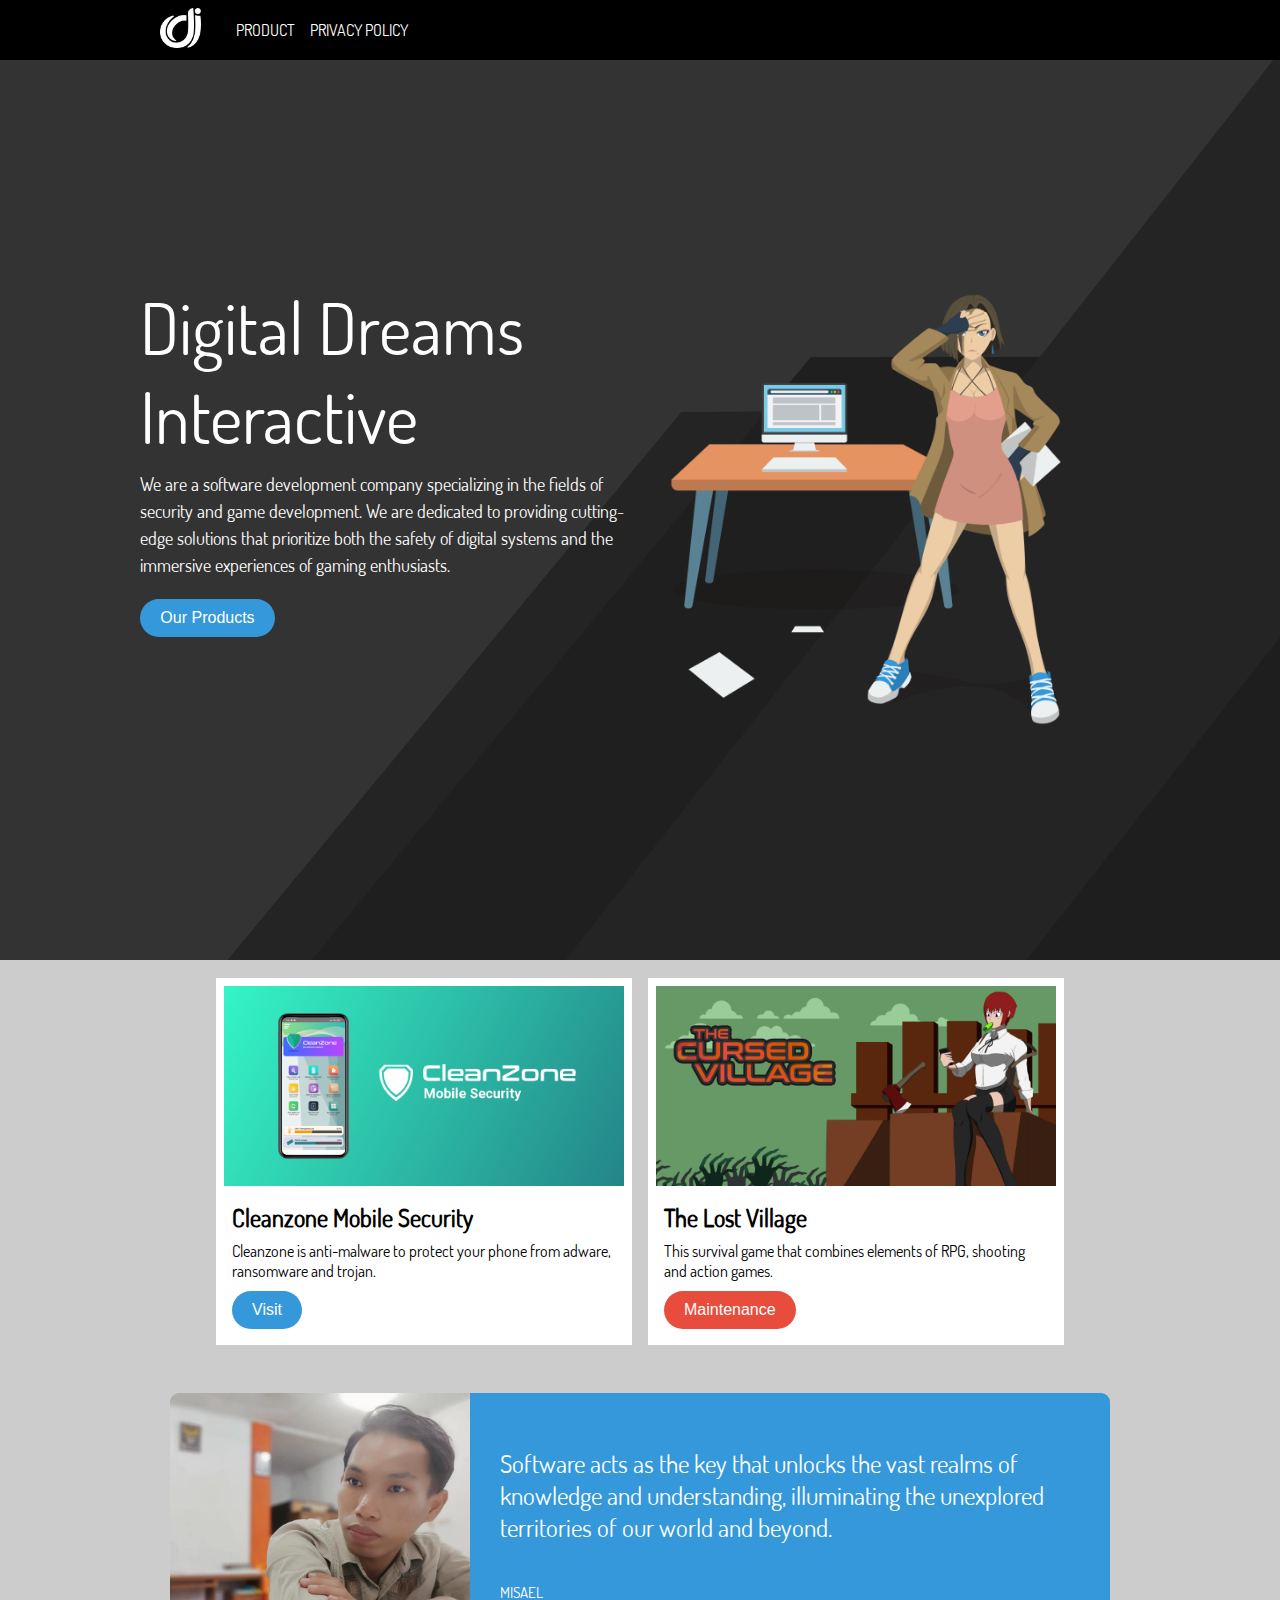
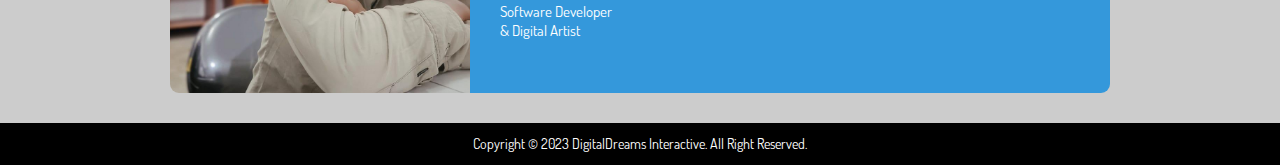
<file: index.html>
<!DOCTYPE html>
<html>


<html lang="en">

<head>
    <link rel="shortcut icon" type="image/x-icon" href="img/icon.png" />
    <meta property="og:title" content="DigitalDreams interactive" />
    <meta property="og:description" content="Software Developer" />
    <meta property="og:type" content="Application" />
    <meta property="og:url" content="http://digitaldreamsinteractive.github.io/" />
    <meta property="og:image" content="https://digitaldreamsinteractive.github.io/img/cover.jpg" />

    <meta charset="UTF-8">
    <meta name="description" content="Independent Application Developer">
    <meta name="keywords"
        content="Cleanzone, The Lost Village, Invasion, Apocalyptic Survivor, Mav Anti-Malware, Image Converter, Antivirus, Game, Android, Windows">
    <meta name="author" content="misael">
    <meta name="viewport" content="width=device-width, initial-scale=1.0">

    <title>DigitalDreams Interactive</title>
    <link rel="stylesheet" type="text/css" href="css/style.css">
    <script src="js/jquery-3.7.0.min.js"></script>
    <script src="js/script.js"></script>
    <script src="js/waypoints.min.js"></script>
</head>


<body>
    <header id="headerNav">
        <div class="container">
            <nav>
                <div class="logo">
                    <img src="img/logo.png" alt="Logo">
                </div>
                <ul class="nav-links">
                    <li onclick="hamburgermenu()" id="navicon"></li>
                    <li onclick="scrollToElement('product')"><a href="#Product">PRODUCT</a></li>
                    <li><a href="privacy.html">PRIVACY POLICY</a></li>
                </ul>
            </nav>
        </div>
    </header>
    <div class="billboard">
        <div class="container">
            <div style="flex: 1;">
                <div class="billboard-title">Digital Dreams Interactive</div>
                <div class="billboard-desc">We are a software development company specializing in the fields of
                    security and game development. We are dedicated to providing cutting-edge solutions that prioritize
                    both
                    the safety of digital systems and the immersive experiences of gaming enthusiasts.
                </div>
                <div class="billboard-button">
                    <button class="button-blue" style="margin-top: 20px;width: 135px;" onclick="scrollToElement('product')">Our Products</button>
                </div>
            </div>
            <div class="billboard-mascot" style="flex: 1;">
                <img src="img/mascot.png" width="450">
            </div>
        </div>
    </div>

    <div class="waypoint" id="product">
        <ul class="flex-container">


            <li class="flex-item">
                <div class="thumbnail" style="background-image: url('img/thumb/cleanzone.png')"> </div>
                <div class="desc">
                    <h2>Cleanzone Mobile Security</h2>
                    <div>
                        Cleanzone is anti-malware to protect your phone from adware, ransomware and trojan.
                    </div>
                    <button class="button-blue" onclick="visit('cleanzone/index.html',null,true)">Visit</button>
                </div>
            </li>

            <li class="flex-item">
                <div class="thumbnail" style="background-image: url('img/thumb/thelostvillage.png')"> </div>
                <div class="desc">
                    <h2>The Lost Village</h2>
                    <div>
                        This survival game that combines elements of RPG, shooting and action games.
                    </div>
                    <button class="button-red">Maintenance</button>
                </div>
            </li>



        </ul>
    </div>



    <div class="container">
        <div id="founder">
            <div id="photo"></div>
            <div id="quot">
                <div>
                    <div>
                        Software acts as the key that unlocks the vast realms of knowledge and understanding,
                        illuminating the unexplored territories of our world and beyond.
                    </div>
                    <div style="margin-top: 40px;">
                        MISAEL
                    </div>
                    <div>
                        Software Developer <br>& Digital Artist
                    </div>
                </div>
            </div>
        </div>

    </div>


</body>


<footer class="font-white-color"
    style="font-size: 14px;background-color: #000;line-height: 1.6;text-align: center;padding: 10px">
    Copyright &copy; 2023 DigitalDreams Interactive. All Right Reserved.
</footer>


</html>
</file>
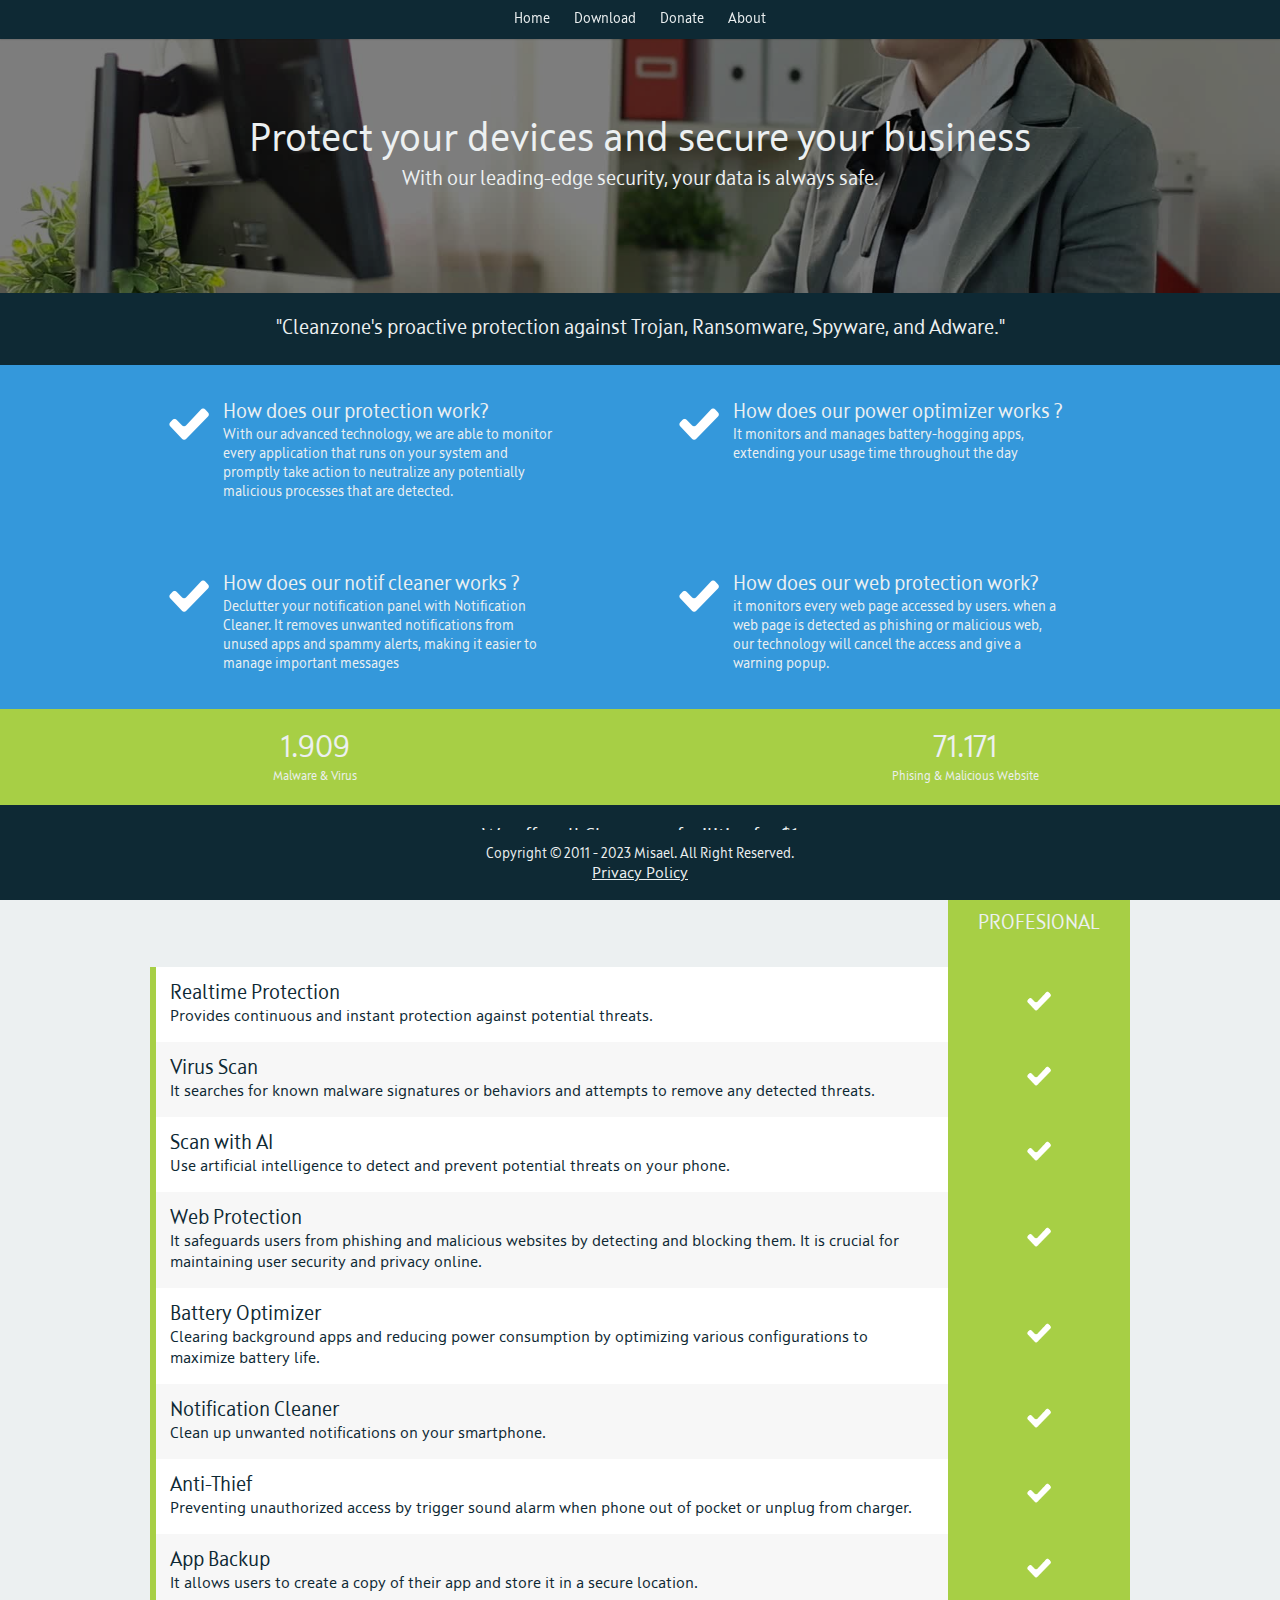
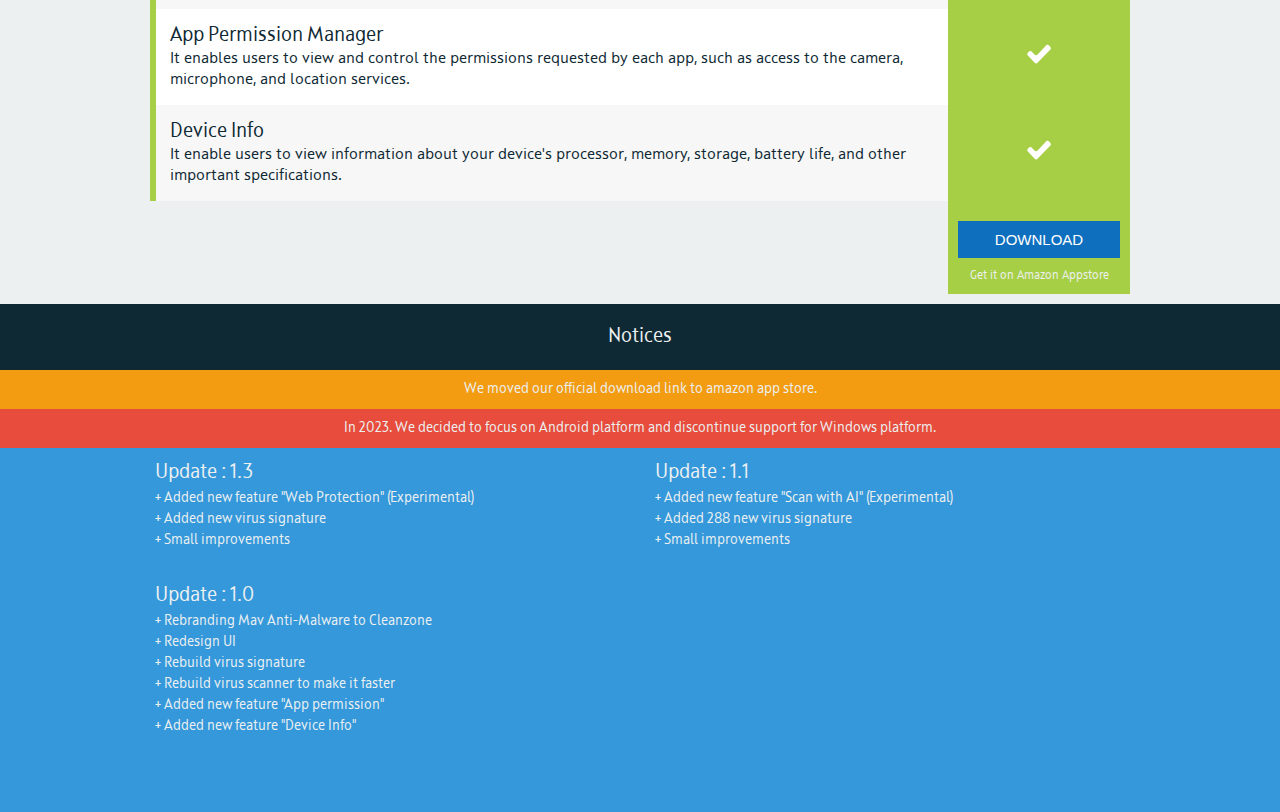
<file: cleanzone/index.html>
<!DOCTYPE html>
<html lang="en">

<head>

    <meta property="og:title" content="Cleanzone" />
    <meta property="og:description" content="Anti Malware, Junk Cleaner and Speed Booster" />
    <meta property="og:type" content="Software" />
    <meta property="og:url" content="http://digitaldreamsinteractive.github.io/" />
    <meta property="og:image" content="https://digitaldreamsinteractive.github.io/cleanzone/img/cover.png" />

    <meta charset="UTF-8">
    <meta name="description" content="Cleanzone is Antivirus and Security">
    <meta name="keywords"
        content="Cleanzone, antivirus, antimalware, Cleanzone antimalware, Cleanzone anti-malware,free antivirus, malware, ransomware, trojan, worm, rat, backdoor, macro, antivirus lokal indonesia, antivirus indonesia">
    <meta name="author" content="misael">
    <meta name="viewport" content="width=device-width, initial-scale=1.0">


    <title>Cleanzone mobile security</title>
    <link rel="shortcut icon" type="image/x-icon" href="img/icon.png" />
    <link href='css/style.css' rel='stylesheet'>
    <script src="js/script.js"></script>

</head>

<body class="bg-green">

    <header>
        <div class="container">
            <nav>
                <ul class="nav">
                    <li id="navicon"></li>
                    <li>Home</li>
                    <li>Download</li>
                    <li>Donate</li>
                    <li>About</li>
                </ul>
            </nav>
        </div>
    </header>
    <div class="billboard">
        <div style="background-color: rgba(0,0,0,0.5)">
            <div class="container font-white-color">
                <div style="padding-top: 80px;padding-bottom: 100px;text-align: center">
                    <div style="font-size: 40px">Protect your devices and secure your business</div>
                    <div class="font-large">
                        With our leading-edge security, your data is always safe.
                    </div>
                </div>
            </div>
        </div>
    </div>


    <div class="bg-white font-white-color">
        <div class=" bg-dark ">
            <div class=" container blockstatus">
                <div class="font-large">
                    "Cleanzone's proactive protection against Trojan, Ransomware, Spyware, and Adware."
                </div>
            </div>
        </div>

    </div>

    <div class="bg-blue font-white-color">
        <div class="container" style="justify-content: center">

            <div class="grid">
                <div class="grid-item">
                    <div class="excellent_features">
                        <div style="flex: 15% 15%;padding: 4px">
                            <img src="img/checklist.png" width="50">
                        </div>
                        <div style="flex: 85%;padding: 5px">
                            <div class="font-large">How does our protection work?</div>
                            <div class="font-middle">With our advanced technology, we are able to monitor every
                                application that runs on your system and promptly take action to neutralize any
                                potentially malicious processes that are detected.</div>

                        </div>
                    </div>
                </div>
                <div class="grid-item">
                    <div class="excellent_features">
                        <div style="flex: 15% 15%;padding: 4px">
                            <img src="img/checklist.png" width="50">
                        </div>
                        <div style="flex: 85%;padding: 5px">
                            <div class="font-large">How does our power optimizer works ?</div>
                            <div class="font-middle">It
                                monitors and manages battery-hogging apps, extending your usage time throughout the day
                            </div>

                        </div>
                    </div>
                </div>

            </div>
            <div class="grid">
                <div class="grid-item">

                    <div class="excellent_features">
                        <div style="flex: 15% 15%;padding: 4px">
                            <img src="img/checklist.png" width="50">
                        </div>
                        <div style="flex: 85%;padding: 5px">
                            <div class="font-large">How does our notif cleaner works ?</div>
                            <div class="font-middle">Declutter your notification panel with Notification Cleaner. It
                                removes unwanted notifications from unused apps and spammy alerts, making it easier to
                                manage important messages</div>

                        </div>
                    </div>

                </div>
                <div class="grid-item">

                    <div class="excellent_features">
                        <div style="flex: 15% 15%;padding: 4px">
                            <img src="img/checklist.png" width="50">
                        </div>
                        <div style="flex: 85%;padding: 5px">
                            <div class="font-large">How does our web protection work? </div>
                            <div class="font-middle">it monitors every web page accessed by users. when a web page is
                                detected as phishing or malicious web, our technology will cancel the access and give a
                                warning popup.</div>

                        </div>
                    </div>

                </div>
            </div>


        </div>

        <div class="bg-green">
            <div class="grid">
                <div class="grid-item">
                    <div>1.909</div>
                    <div class="font-small">Malware & Virus</div>
                    
                </div>
                <div class="grid-item">
                    <div>71.171</div>
                    <div class="font-small">Phising & Malicious Website</div>
                    
                </div>
            </div>
        </div>

        <div class="bg-dark  font-white-color">
            <div class="container titlefeature">
                <div class="font-large">We offer all Cleanzone facilities for $1 </div>
            </div>
        </div>



        <div class="font-dark-color bg-white">
            <div class="container">
                <div class="feature">

                    <table id="tablefeature" cellpadding="10" cellspacing="0" width="100%">
                        <tr>
                            <td></td>
                            <td class="font-large font-white-color">
                                <div style="padding:20px;">PROFESIONAL</div>
                            </td>
                        </tr>
                        <tr>
                            <td>
                                <div class="font-large">Realtime Protection</div>
                                <div>Provides continuous and instant
                                    protection against potential threats.</div>
                            </td>
                            <td><img src="img/checklist.png" width="30"></td>
                        </tr>
                        <tr>
                            <td>
                                <div class="font-large">Virus Scan</div>
                                <div>It searches for known malware
                                    signatures or behaviors and attempts to remove any detected threats.</div>
                            </td>
                            <td><img src="img/checklist.png" width="30"></td>
                        </tr>
                        <tr>
                            <td>
                                <div class="font-large">Scan with AI</div>
                                <div>Use artificial intelligence to detect
                                    and prevent potential threats on your phone.</div>

                            </td>
                            <td><img src="img/checklist.png" width="30"></td>
                        </tr>
                        <tr>
                            <td>
                                <div class="font-large">Web Protection</div>
                                <div>It safeguards users from phishing and malicious websites by detecting and blocking
                                    them. It is crucial for maintaining user security and privacy online.</div>

                            </td>
                            <td><img src="img/checklist.png" width="30"></td>
                        </tr>
                        <tr>
                            <td>
                                <div class="font-large">Battery Optimizer</div>
                                <div>
                                    Clearing background apps and reducing power consumption by optimizing various
                                    configurations to maximize
                                    battery life.
                                </div>

                            </td>
                            <td><img src="img/checklist.png" width="30"></td>
                        </tr>
                        <tr>
                            <td>
                                <div class="font-large">Notification Cleaner</div>
                                <div>
                                    Clean up unwanted notifications on your smartphone.
                                </div>
                            </td>
                            <td><img src="img/checklist.png" width="30"></td>
                        </tr>
                        <tr>
                            <td>
                                <div class="font-large">Anti-Thief</div>
                                <div>
                                    Preventing unauthorized access by trigger sound alarm when phone out of pocket
                                    or unplug from charger.
                                </div>
                            </td>
                            <td><img src="img/checklist.png" width="30"></td>
                        </tr>
                        <tr>
                            <td>
                                <div class="font-large">App Backup</div>
                                <div>
                                    It allows users to create a copy of their app and store it in a secure location.
                                </div>
                            </td>
                            <td><img src="img/checklist.png" width="30"></td>
                        </tr>
                        <tr>
                            <td>
                                <div class="font-large">App Permission Manager</div>
                                <div>
                                    It enables users to view and control the permissions requested by each app, such
                                    as access to the camera, microphone, and location services.
                                </div>
                            </td>
                            <td><img src="img/checklist.png" width="30"></td>
                        </tr>
                        <tr>
                            <td>
                                <div class="font-large">Device Info</div>
                                <div>
                                    It enable users to view information about your device's processor, memory,
                                    storage, battery life, and other important specifications.
                                </div>
                            </td>
                            <td><img src="img/checklist.png" width="30"></td>
                        </tr>
                        <tr>
                            <td></td>
                            <td>
                                <div style="margin-top: 10px">

                                    <button class="btnFlat" onclick="downloadapk()">
                                        DOWNLOAD </button>
                                    <div class="font-small font-white-color" style="padding-top: 10px;">Get it on Amazon Appstore</div>


                                </div>
                            </td>
                        </tr>
                    </table>



                </div>

            </div>
        </div>


        <div class="bg-white font-white-color">
            <div class="bg-dark titlerelease">
                <div class="font-large">Notices</div>
            </div>
        </div>


        <div class="bg-white font-white-color">
            <div class="bg-orange">
                <div class="font-middle" style="line-height: 1.5;padding: 9px;text-align: center;">
                    We moved our official download link to amazon app store.
                </div>
            </div>
        </div>

        <div class="bg-white font-white-color">
            <div class="bg-red">
                <div class="font-middle" style="line-height: 1.5;padding: 9px;text-align: center;">
                    In 2023. We decided to focus on Android platform and discontinue support for Windows
                    platform.
                </div>
            </div>
        </div>

        <div class="font-white-color">
            <div class="container" style="padding-bottom: 55px">

                <div class="logrel">

                    <div class="grid">
                        <div class=" font-middle" style="line-height: 1.5;margin-bottom: 5px;padding: 0 5px 5px 5px">
                            <div class="font-large"> Update : 1.3 </div>
                            <div>+ Added new feature "Web Protection" (Experimental)</div>
                            <div>+ Added new virus signature</div>
                            <div>+ Small improvements</div>
                        </div>
                        <div class=" font-middle" style="line-height: 1.5;margin-bottom: 5px;padding: 0 5px 5px 5px">
                            <div class="font-large"> Update : 1.1 </div>
                            <div>+ Added new feature "Scan with AI" (Experimental)</div>
                            <div>+ Added 288 new virus signature</div>
                            <div>+ Small improvements</div>
                        </div>

                        <div class=" font-middle" style="line-height: 1.5;margin-bottom: 5px;padding: 0 5px 5px 5px">
                            <div class="font-large"> Update : 1.0 </div>
                            <div>+ Rebranding Mav Anti-Malware to Cleanzone</div>
                            <div>+ Redesign UI</div>
                            <div>+ Rebuild virus signature</div>
                            <div>+ Rebuild virus scanner to make it faster</div>
                            <div>+ Added new feature "App permission"</div>
                            <div>+ Added new feature "Device Info"</div>
                        </div>







                    </div>
                </div>



            </div>
        </div>




        <footer class="bg-dark font-white-color">
            <div class="container" style="padding: 10px 0 10px 0;text-align: center">
                <div style="padding: 5px">
                    <div class="font-middle">Copyright &copy; 2011 - 2023 Misael. All Right Reserved.</div>
                    <a class="font-white-color" href="privacy.html" target="_blank">Privacy Policy</a>
                </div>
            </div>

        </footer>



</body>

</html>
</file>
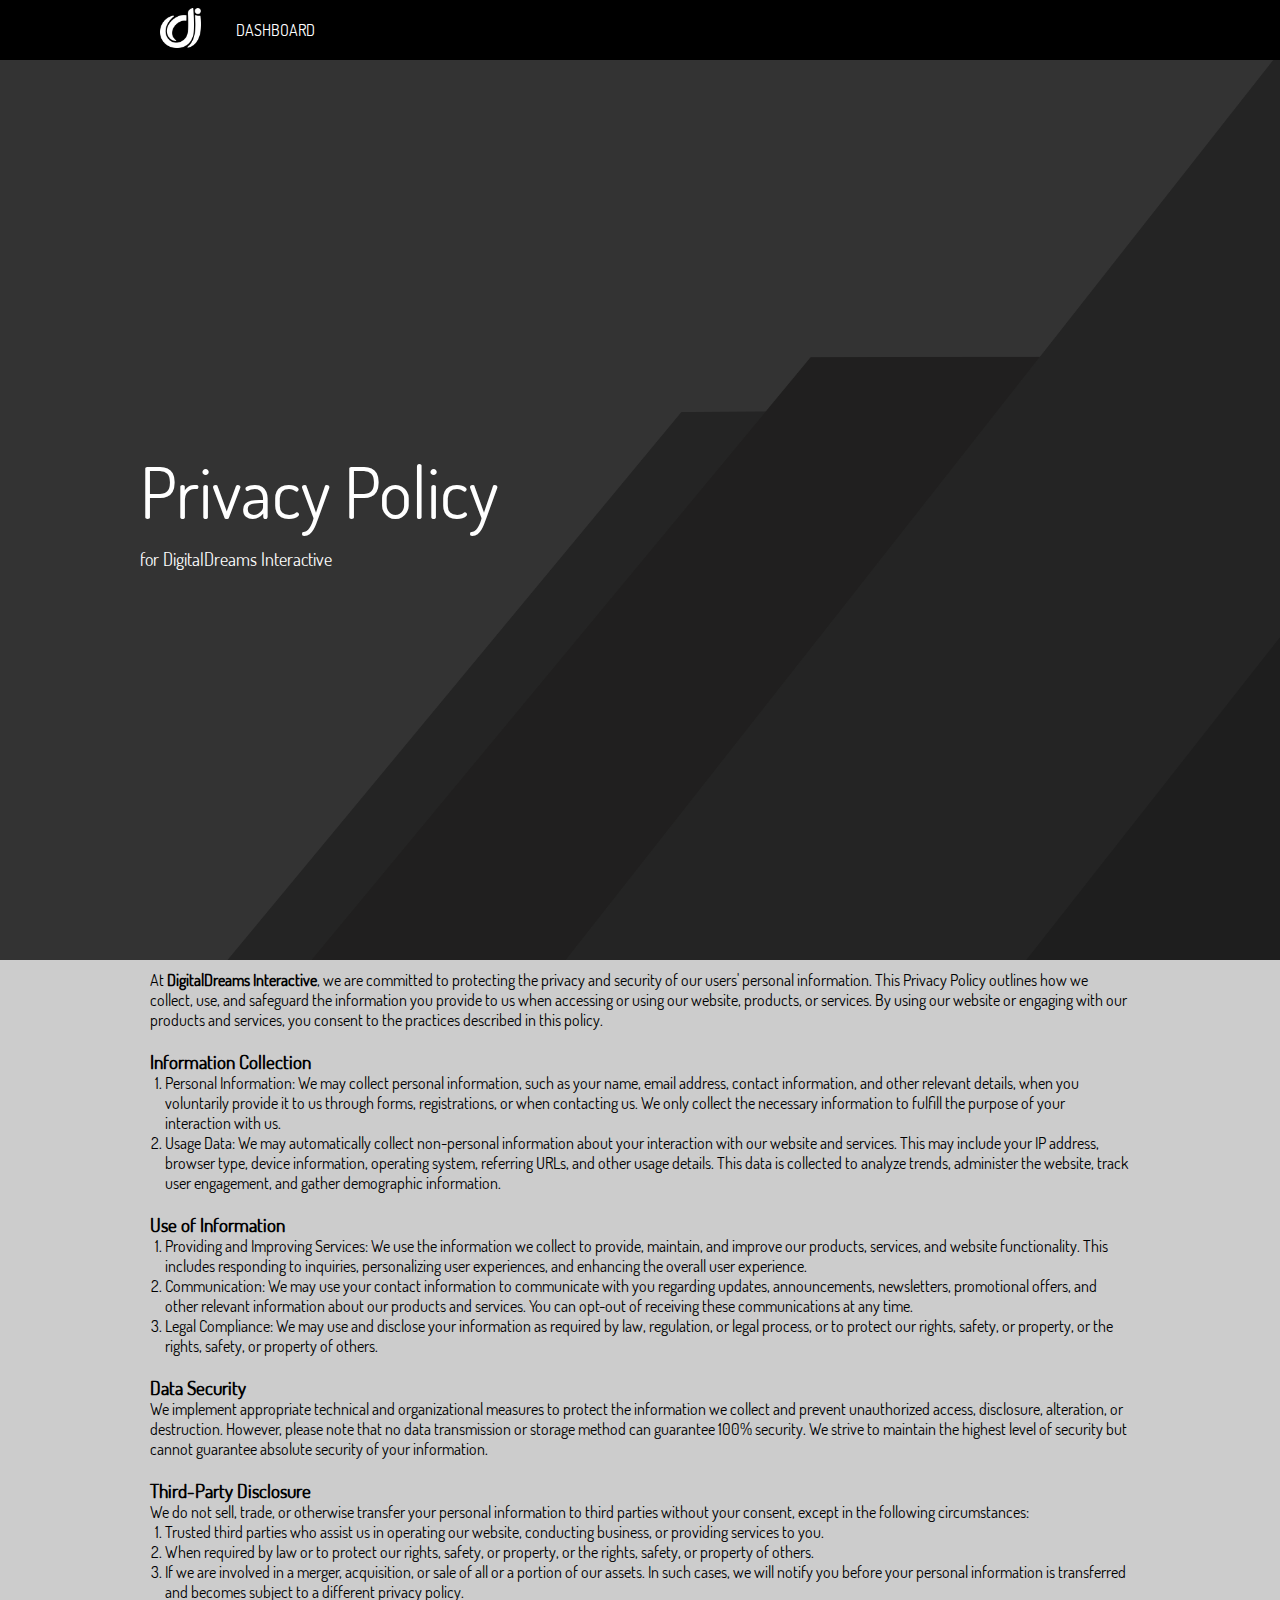
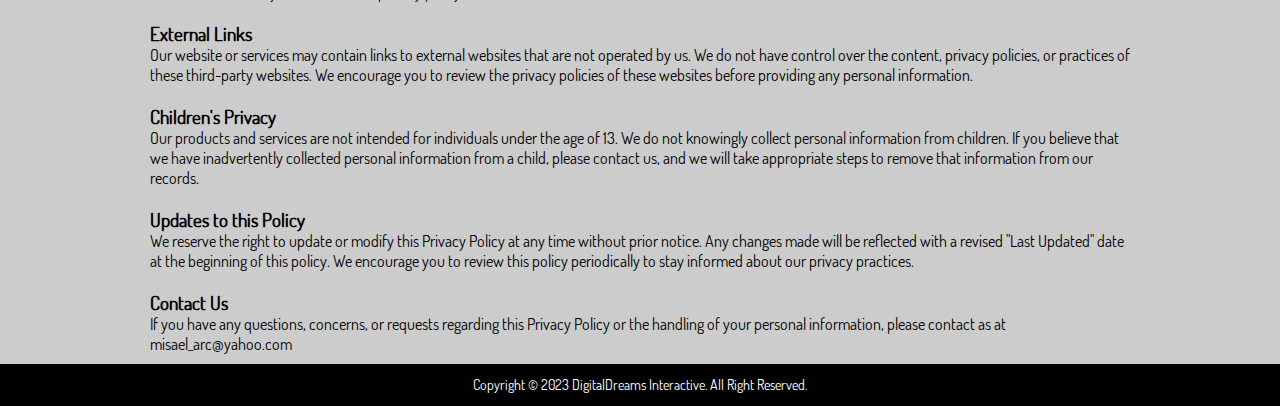
<file: privacy.html>
<!DOCTYPE html>
<html>


<html lang="en">

<head>
    <meta name="google-site-verification" content="" />
    <link rel="shortcut icon" type="image/x-icon" href="img/icon.png" />
    <meta property="og:title" content="DigitalDreams interactive" />
    <meta property="og:description" content="Software Developer" />
    <meta property="og:type" content="Application" />
    <meta property="og:url" content="http://digitaldreamsinteractive.github.io/" />
    <meta property="og:image" content="https://digitaldreamsinteractive.github.io/img/cover.jpg" />

    <meta charset="UTF-8">
    <meta name="description" content="Independent Application Developer">
    <meta name="keywords"
        content="Cleanzone, The Lost Village, Invasion, Apocalyptic Survivor, Mav Anti-Malware, Image Converter, Antivirus, Game, Android, Windows">
    <meta name="author" content="misael">
    <meta name="viewport" content="width=device-width, initial-scale=1.0">

    <title>DigitalDreams Interactive</title>
    <link rel="stylesheet" type="text/css" href="css/style.css">
    <script src="js/jquery-3.7.0.min.js"></script>
    <script src="js/script.js"></script>
    <script src="js/waypoints.min.js"></script>
</head>


<body>
    <header id="headerNav">
        <div class="container">
            <nav>
                <div class="logo">
                    <img src="img/logo.png" alt="Logo">
                </div>
                <ul class="nav-links">
                    <li onclick="hamburgermenu()" id="navicon"></li>
                    <li><a href="index.html">DASHBOARD</a></li>

                </ul>
            </nav>
        </div>
    </header>
    <div class="billboard">
        <div class="container">
            <div>
                <div class="billboard-title"> Privacy Policy
                </div>
                <div class="billboard-desc"> for DigitalDreams Interactive
                </div>
            </div>

        </div>
    </div>

    <div class="container" style="padding: 10px;">

        <p>
            At <b>DigitalDreams Interactive</b>, we are committed to protecting the privacy and security of our users'
            personal information. This Privacy Policy outlines how we collect, use, and safeguard the information you
            provide to us when accessing or using our website, products, or services. By using our website or engaging
            with our products and services, you consent to the practices described in this policy.
        </p>

        <h3 style="margin-top: 20px;"> Information Collection</h3>
        <ol style="margin-left: 15px;">
            <li>Personal Information:
                We may collect personal information, such as your name, email address, contact information, and other
                relevant details, when you voluntarily provide it to us through forms, registrations, or when contacting
                us. We only collect the necessary information to fulfill the purpose of your interaction with us.
            </li>

            <li>Usage Data:
                We may automatically collect non-personal information about your interaction with our website and
                services.
                This may include your IP address, browser type, device information, operating system, referring URLs,
                and
                other usage details. This data is collected to analyze trends, administer the website, track user
                engagement, and gather demographic information.</li>
        </ol>

        <h3 style="margin-top: 20px;">Use of Information</h3>
        <ol style="margin-left: 15px;">
            <li>Providing and Improving Services:
                We use the information we collect to provide, maintain, and improve our products, services, and website
                functionality. This includes responding to inquiries, personalizing user experiences, and enhancing the
                overall user experience.</li>

            <li>Communication:
                We may use your contact information to communicate with you regarding updates, announcements,
                newsletters,
                promotional offers, and other relevant information about our products and services. You can opt-out of
                receiving these communications at any time.</li>

            <li>Legal Compliance:
                We may use and disclose your information as required by law, regulation, or legal process, or to protect
                our
                rights, safety, or property, or the rights, safety, or property of others.</li>
        </ol>

        <h3 style="margin-top: 20px;">Data Security</h3>
        <p>We implement appropriate technical and organizational measures to protect the information we collect and
            prevent unauthorized access, disclosure, alteration, or destruction. However, please note that no data
            transmission or storage method can guarantee 100% security. We strive to maintain the highest level of
            security but cannot guarantee absolute security of your information.</p>

        <h3 style="margin-top: 20px;"> Third-Party Disclosure</h3>
        <p> We do not sell, trade, or otherwise transfer your personal information to third parties without your
            consent, except in the following circumstances:</p>
        <ol style="margin-left: 15px;">
            <li>
                Trusted third parties who assist us in operating our website, conducting business, or providing services
                to
                you.</li>
            <li>When required by law or to protect our rights, safety, or property, or the rights, safety, or property
                of
                others.</li>
            <li>If we are involved in a merger, acquisition, or sale of all or a portion of our assets. In such cases,
                we
                will notify you before your personal information is transferred and becomes subject to a different
                privacy
                policy.</li>

        </ol>


        <h3 style="margin-top: 20px;">External Links</h3>
        <p> Our website or services may contain links to external websites that are not operated by us. We do not
            have
            control over the content, privacy policies, or practices of these third-party websites. We encourage you
            to
            review the privacy policies of these websites before providing any personal information.</p>

        <h3 style="margin-top: 20px;">Children's Privacy</h3>
        <p>Our products and services are not intended for individuals under the age of 13. We do not knowingly
            collect
            personal information from children. If you believe that we have inadvertently collected personal
            information
            from a child, please contact us, and we will take appropriate steps to remove that information from our
            records.</p>

        <h3 style="margin-top: 20px;">Updates to this Policy</h3>
        <p> We reserve the right to update or modify this Privacy Policy at any time without prior notice. Any
            changes
            made will be reflected with a revised "Last Updated" date at the beginning of this policy. We encourage
            you
            to review this policy periodically to stay informed about our privacy practices.</p>

        <h3 style="margin-top: 20px;">Contact Us</h3>
        <p> If you have any questions, concerns, or requests regarding this Privacy Policy or the handling of your
            personal information, please contact as at misael_arc@yahoo.com</p>
    </div>






</body>


<footer class="font-white-color"
    style="font-size: 14px;background-color: #000;line-height: 1.6;text-align: center;padding: 10px">
    Copyright &copy; 2023 DigitalDreams Interactive. All Right Reserved.
</footer>


</html>
</file>
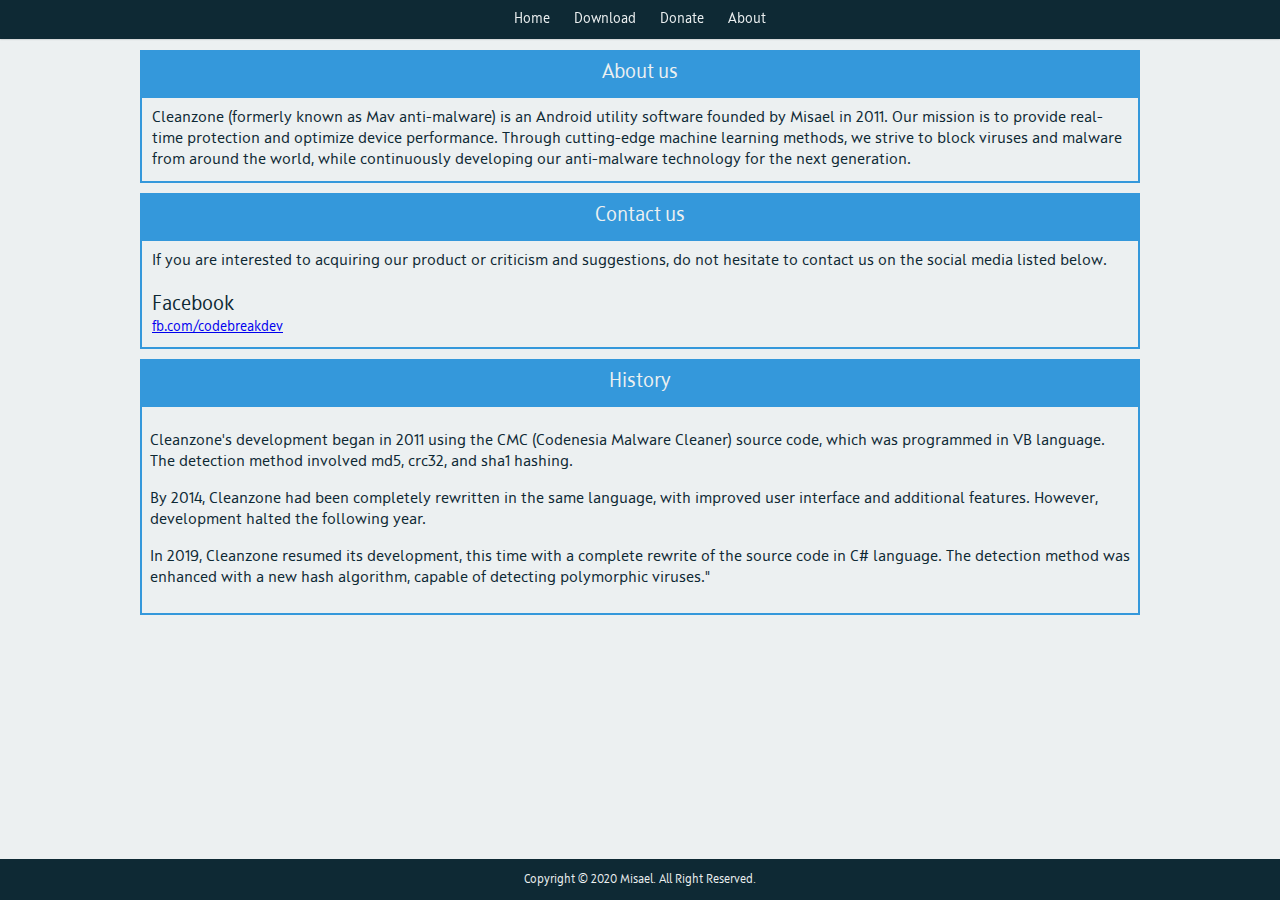
<file: cleanzone/about.html>
<!DOCTYPE html>
<html lang="en">
<head>

    <meta property="og:title" content="Cleanzone" />
    <meta property="og:description" content="Anti Malware, Junk Cleaner and Speed Booster" />
    <meta property="og:type" content="Software" />
    <meta property="og:url" content="http://codebreakdev.github.io/" />
    <meta property="og:image" content="https://codebreakdev.github.io/mav/img/cover.png" />

    <meta charset="UTF-8">
    <meta name="description" content="Cleanzone is a Anti-Malware software and Junk Cleaner">
    <meta name="keywords"
        content="Cleanzone, antivirus, antimalware, Cleanzone antimalware, Cleanzone anti-malware,free antivirus, malware, ransomware, trojan, worm, rat, backdoor, macro, antivirus lokal indonesia, antivirus indonesia">
    <meta name="author" content="misael">
    <meta name="viewport" content="width=device-width, initial-scale=1.0">


    <title>Cleanzone</title>
    <link rel="shortcut icon" type="image/x-icon" href="img/icon.png" />
    <link href='css/style.css' rel='stylesheet'>
    <script src="js/script.js"> </script>

</head>

<body class="bg-white">

<header>
    <div class="container">
        <nav>
            <ul class="nav">
                <li id="navicon"></li>
                <li>Home</li>
                <li>Download</li>
                <li>Donate</li>
                <li>About</li>
            </ul>
        </nav>
    </div>
</header>

<div class="bg-white font-white-color" style="margin-top: 50px">
    <div class="container bg-blue " style="text-align: center;padding: 10px 0 10px 0">
        <div class="font-large">About us</div>
    </div>
</div>

<div class="bg-white font-dark-color">

        <div class="container" style="padding-bottom: 10px">
            <div class="content">
                <div style="padding: 10px">Cleanzone (formerly known as Mav anti-malware) is an Android utility software founded by Misael in 2011. Our mission is to provide real-time protection and optimize device performance. Through cutting-edge machine learning methods, we strive to block viruses and malware from around the world, while continuously developing our anti-malware technology for the next generation.</div>
            </div>
        </div>


</div>


<div class="bg-white font-white-color" >
    <div class="container bg-blue " style="text-align: center;padding: 10px 0 10px 0">
        <div class="font-large">Contact us</div>
    </div>
</div>

<div class="bg-white font-dark-color">
    <div class="container" style="padding-bottom: 10px">
        <div class="content">
            <div style="padding: 10px;">
                If you are interested to acquiring our product or criticism and suggestions, do not hesitate to contact us on the social media listed below.
            </div>

            <div style="padding: 10px;">
                <div class="font-large">Facebook</div>
                <div class="font-middle"><a href="https://web.facebook.com/codebreakdev">fb.com/codebreakdev</a></div>
            </div>
        </div>


    </div>
</div>


<div class="bg-white font-white-color">
    <div class="container bg-blue " style="text-align: center;padding: 10px 0 10px 0">
        <div class="font-large">History</div>
    </div>
</div>

<div class="bg-white font-dark-color" style="margin-bottom: 100px;">
    <div class="container" style="padding-bottom: 10px">
        <div class="content" style="padding:8px">
            <p>Cleanzone's development began in 2011 using the CMC (Codenesia Malware Cleaner) source code, which was programmed in VB language. The detection method involved md5, crc32, and sha1 hashing.
            </p>

            <p>By 2014, Cleanzone had been completely rewritten in the same language, with improved user interface and additional features. However, development halted the following year.            </p>

            <p>In 2019, Cleanzone resumed its development, this time with a complete rewrite of the source code in C# language. The detection method was enhanced with a new hash algorithm, capable of detecting polymorphic viruses."            </p>

        </div>

    </div>
</div>




<footer class="bg-dark font-white-color">
    <div class="container" style="padding: 10px 0 10px 0;text-align: center">
        <span class="font-small">Copyright &copy; 2020 Misael. All Right Reserved.</span>
    </div>

</footer>
</body>
</html>
</file>
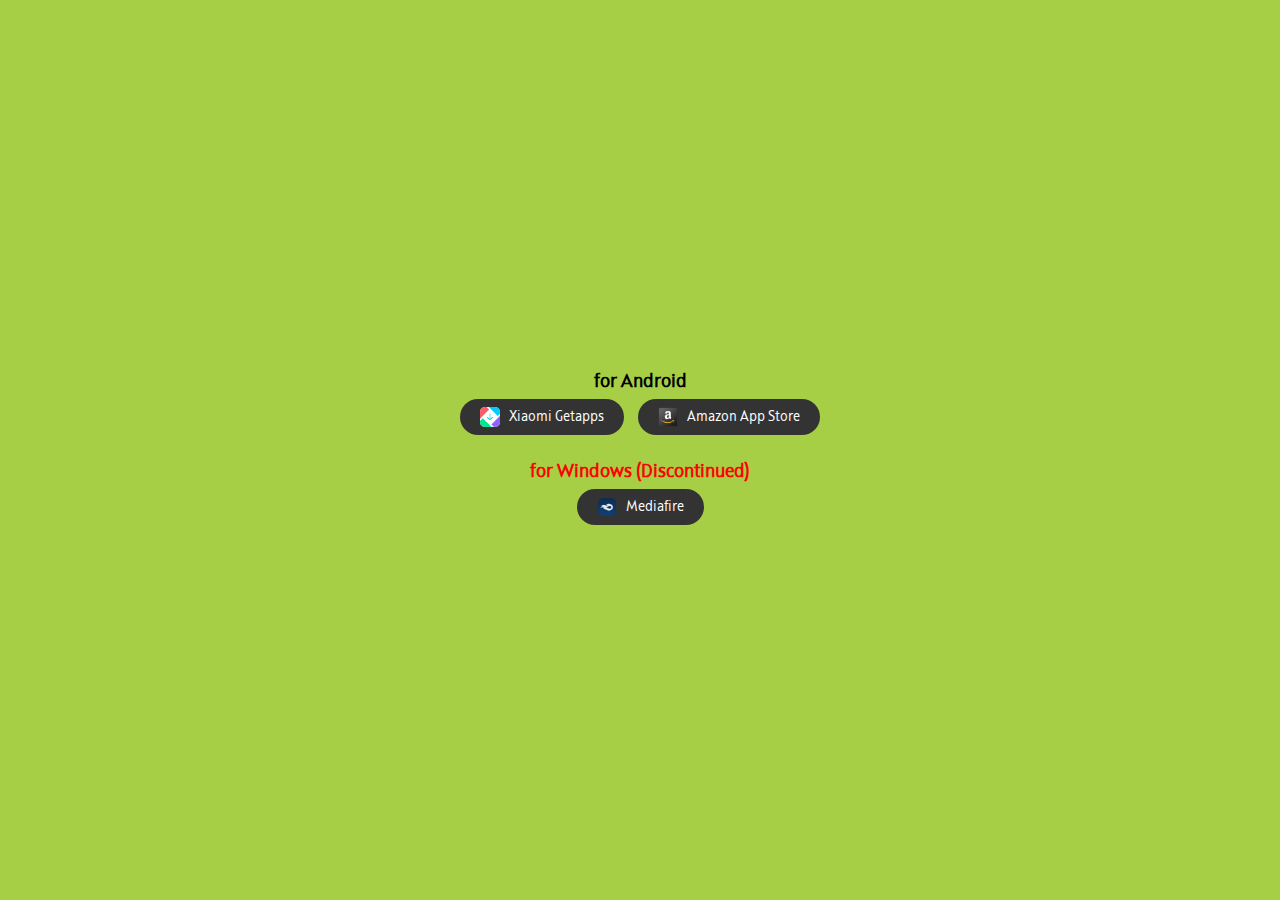
<file: cleanzone/linktree.html>
<!DOCTYPE html>
<html lang="en">

<head>

  <meta property="og:title" content="Cleanzone" />
  <meta property="og:description" content="Anti Malware, Junk Cleaner and Speed Booster" />
  <meta property="og:type" content="Software" />
  <meta property="og:url" content="http://digitaldreamsinteractive.github.io/" />
  <meta property="og:image" content="https://digitaldreamsinteractive.github.io/cleanzone/img/cover.png" />

  <meta charset="UTF-8">
  <meta name="description" content="Cleanzone is Antivirus and Security">
  <meta name="keywords"
    content="Cleanzone, antivirus, antimalware, Cleanzone antimalware, Cleanzone anti-malware,free antivirus, malware, ransomware, trojan, worm, rat, backdoor, macro, antivirus lokal indonesia, antivirus indonesia">
  <meta name="author" content="misael">
  <meta name="viewport" content="width=device-width, initial-scale=1.0">


  <title>Cleanzone Linktree</title>
  <link rel="shortcut icon" type="image/x-icon" href="img/icon.png" />
  <link href='css/style.css' rel='stylesheet'>
  <script src="js/script.js"></script>


  <meta name="viewport" content="width=device-width, initial-scale=1">
  <style>
    .link-container {
      position: absolute;
      top: 50%;
      left: 50%;
      transform: translate(-50%, -50%);
      text-align: center;
    }

    @media screen and (max-width: 1000px) {
      .link-container {
        width: 100%;
        transform:fit-content
      }
    }

    .btnlinktree {
      display: inline-block;
      padding: 8px 20px;
      text-decoration: none;
      font-size: 14px;
      color: #fff;
      border-radius: 50px;
      transition: background-color 0.3s ease;
      margin: 5px;
      display: inline-block;
    }


    .btnlinktree {
      background-color: #333;
    }

    .btnlinktree:hover {
      background-color: #535353;
    }
  </style>
</head>

<body class="bg-green">
  <div class="link-container">

  <div>
    <h3>for Android</h3>
    <a href="https://global.app.mi.com/details?lo=ID&la=en_US&id=misael.cleanzone.antivirus" target="_blank"
      class="btnlinktree">
      <img style="vertical-align: middle;" src="img/xiaomigetapps.svg" height="20">
      <span style="vertical-align: middle;">&nbsp; Xiaomi Getapps<span>
    </a>

    <a href="http://www.amazon.com/gp/mas/dl/android?p=misael.cleanzone.antivirus" target="_blank" class="btnlinktree">
      <img style="vertical-align: middle;" src="img/amazonappstore.png" height="20">
      <span style="vertical-align: middle;">&nbsp; Amazon App Store</span>
    </a>
  </div>

  <h3 style="color: red;margin-top: 20px;">for Windows (Discontinued)</h3>
  <a href="https://www.mediafire.com/file/2ikwt1bsw53o83d/MAV.exe" target="_blank"
    class="btnlinktree">
    <img style="vertical-align: middle;" src="img/mediafire.jpg" height="20">
    <span style="vertical-align: middle;">&nbsp; Mediafire<span>
  </a>
  </div>
</body>

</html>
</file>
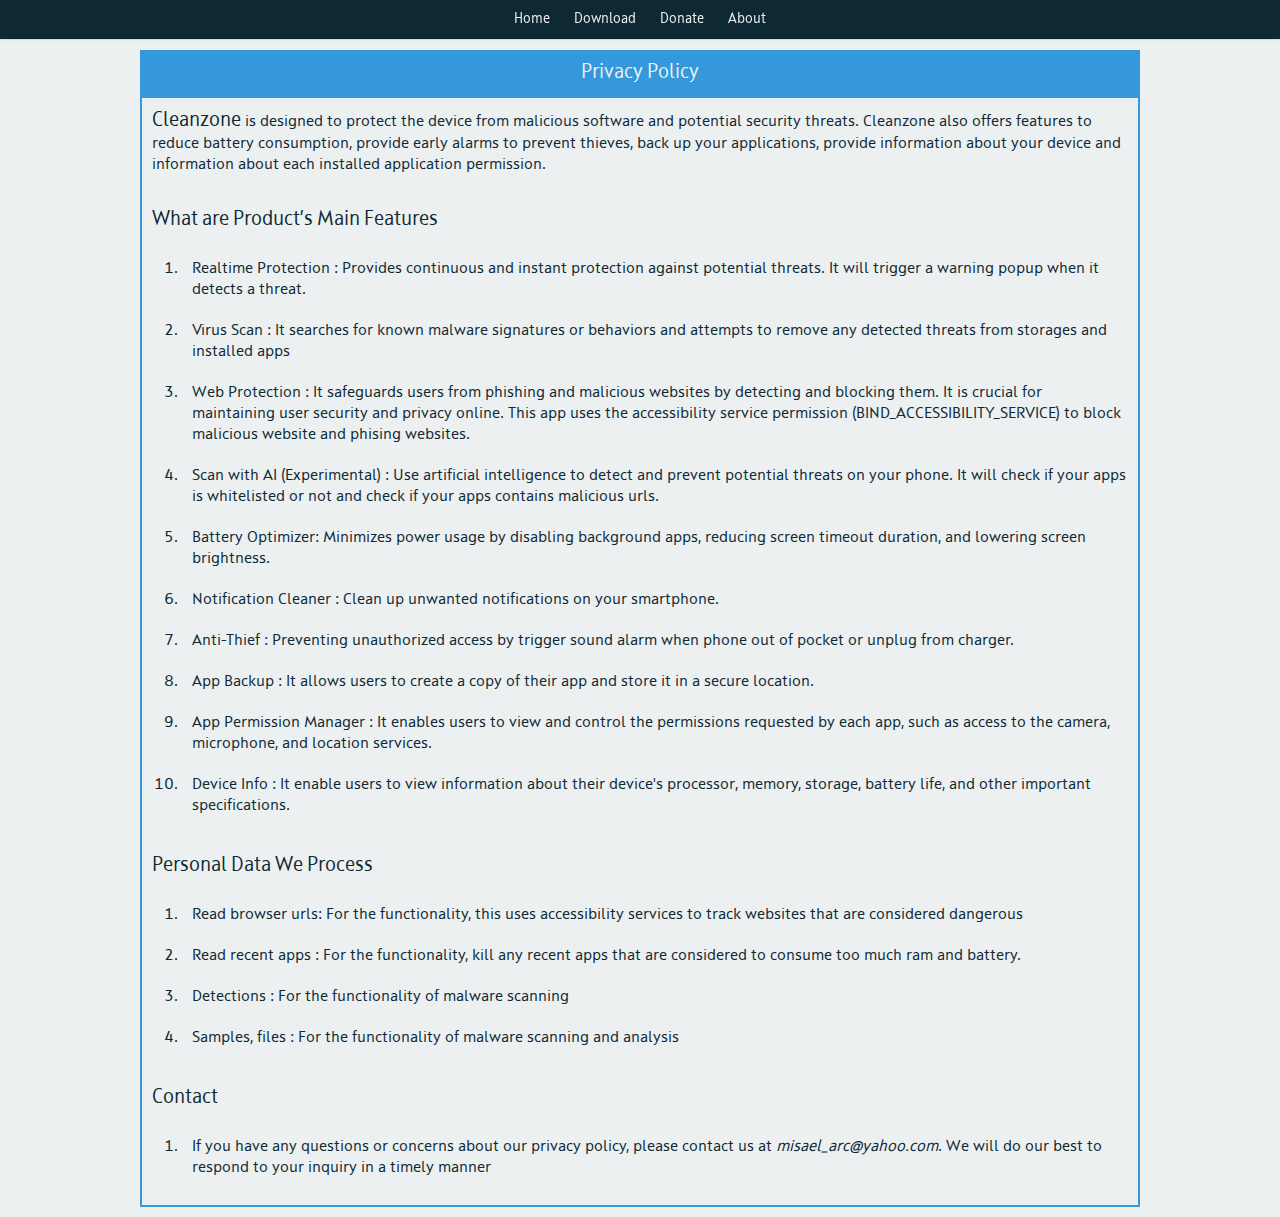
<file: cleanzone/privacy.html>
﻿<!DOCTYPE html>
<html lang="en">

<head>

    <meta property="og:title" content="Cleanzone" />
    <meta property="og:description" content="Anti Malware, Junk Cleaner and Speed Booster" />
    <meta property="og:type" content="Software" />
    <meta property="og:url" content="http://codebreakdev.github.io/" />
    <meta property="og:image" content="https://codebreakdev.github.io/mav/img/cover.png" />

    <meta charset="UTF-8">
    <meta name="description" content="Cleanzone is a Anti-Malware software and Junk Cleaner">
    <meta name="keywords"
        content="Cleanzone, antivirus, antimalware, Cleanzone antimalware, Cleanzone anti-malware,free antivirus, malware, ransomware, trojan, worm, rat, backdoor, macro, antivirus lokal indonesia, antivirus indonesia">
    <meta name="author" content="misael">
    <meta name="viewport" content="width=device-width, initial-scale=1.0">


    <title>Cleanzone</title>
    <link rel="shortcut icon" type="image/x-icon" href="img/icon.png" />
    <link href='css/style.css' rel='stylesheet'>
    <script src="js/script.js"> </script>

</head>

<body class="bg-white">

    <header>
        <div class="container">
            <nav>
                <ul class="nav">
                    <li id="navicon"></li>
                    <li>Home</li>
                    <li>Download</li>
                    <li>Donate</li>
                    <li>About</li>
                </ul>
            </nav>
        </div>
    </header>

    <div class="bg-white font-white-color" style="margin-top: 50px">
        <div class="container bg-blue " style="text-align: center;padding: 10px 0 10px 0">
            <div class="font-large">Privacy Policy</div>
        </div>
    </div>


    <div class="bg-white font-dark-color">
        <div class="container" style="padding-bottom: 10px">
            <div class="content">
                <div style="padding: 10px 10px 0 10px">
                    <span class="font-large">Cleanzone</span> is designed to protect the device from malicious software
                    and potential security
                    threats. Cleanzone also offers features to reduce battery consumption, provide early alarms to
                    prevent
                    thieves, back up your applications, provide information about your device and information about each
                    installed application permission.
                </div>
                <br>
                <div style="padding: 10px 10px 0 10px" class="font-large">What are Product’s Main Features</div>

                <ol>

                    <li style="padding: 10px"> Realtime Protection : Provides continuous and instant protection against
                        potential threats. It will trigger a warning popup when it detects a threat.</li>

                    <li style="padding: 10px">Virus Scan : It searches for known malware signatures or behaviors and
                        attempts to remove any detected threats from storages and installed apps</li>

                    <li style="padding: 10px">
                        Web Protection : It safeguards users from phishing and malicious websites by detecting and
                        blocking them. It is crucial for maintaining user security and privacy online. This app uses the
                        accessibility service permission (BIND_ACCESSIBILITY_SERVICE) to block malicious website and
                        phising websites.

                    </li>
                    <li style="padding: 10px">Scan with AI (Experimental) : Use artificial intelligence to detect and
                        prevent potential threats on your phone. It will check if your apps is whitelisted or not and
                        check if your apps contains malicious urls.</li>

                    <li style="padding: 10px">Battery Optimizer: Minimizes power usage by disabling background apps,
                        reducing screen timeout duration, and lowering screen brightness.</li>

                    <li style="padding: 10px">Notification Cleaner : Clean up unwanted notifications on your smartphone.
                    </li>

                    <li style="padding: 10px">Anti-Thief : Preventing unauthorized access by trigger sound alarm when
                        phone out of pocket or unplug from charger.</li>

                    <li style="padding: 10px">App Backup : It allows users to create a copy of their app and store it in
                        a secure location.</li>

                    <li style="padding: 10px">App Permission Manager : It enables users to view and control the
                        permissions requested by each app, such as access to the camera, microphone, and location
                        services.</li>

                    <li style="padding: 10px">Device Info : It enable users to view information about their device's
                        processor, memory, storage, battery life, and other important specifications.</li>


                </ol>

                <div style="padding: 10px 10px 0 10px" class="font-large">
                    Personal Data We Process
                </div>

                <ol>
                    <li style="padding: 10px">Read browser urls: For the functionality, this uses accessibility services to track websites that are considered dangerous </li>
                    <li style="padding: 10px">Read recent apps : For the functionality, kill any recent apps that are
                        considered to consume too much ram and battery.</li>
                    <li style="padding: 10px">Detections : For the functionality of malware scanning</li>
                    <li style="padding: 10px">Samples, files : For the functionality of malware scanning and analysis
                    </li>
                </ol>

                <div style="padding: 10px 10px 0 10px" class="font-large">
                    Contact
                </div>
                <ol>
                    <li style="padding: 10px"> If you have any questions or concerns about our privacy policy, please
                        contact us at <i>misael_arc@yahoo.com</i>. We will do our best to respond to your inquiry in a
                        timely manner</li>
                </ol>

            </div>

        </div>
    </div>





</body>

</html>
</file>
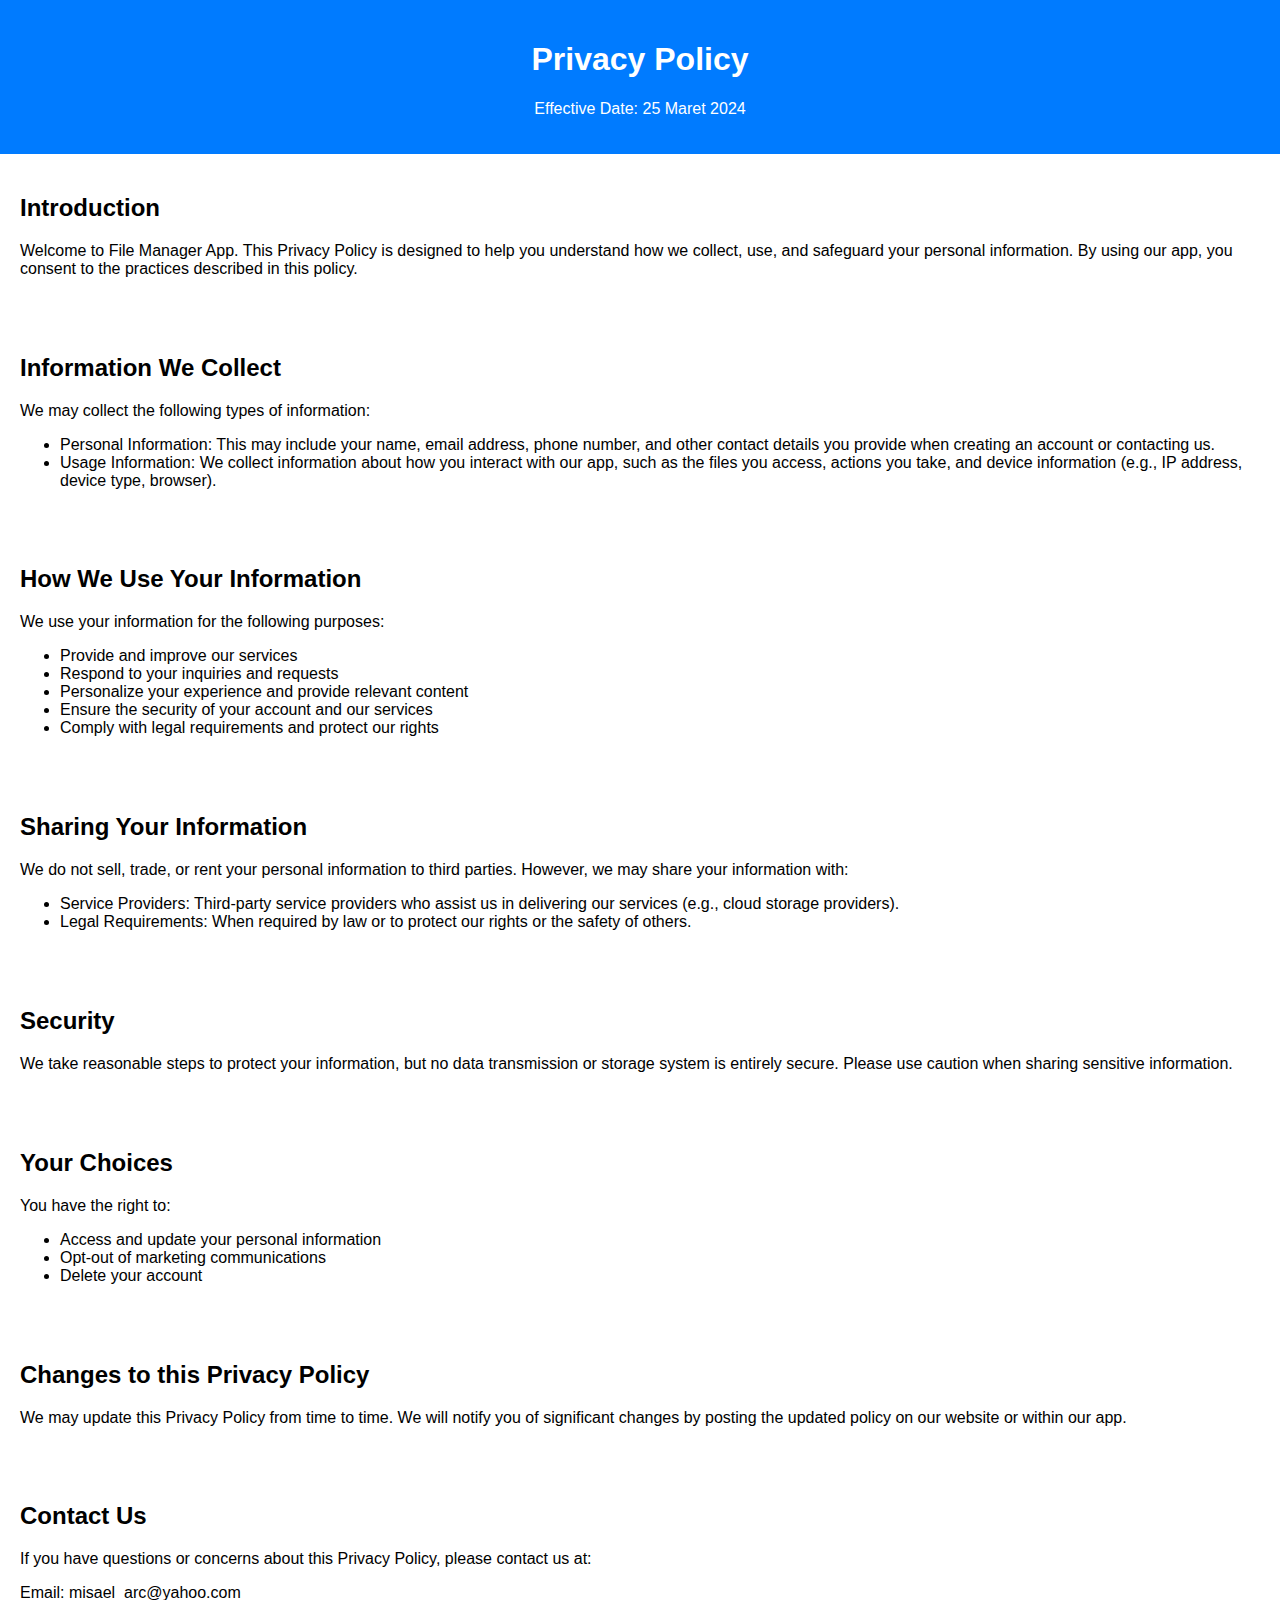
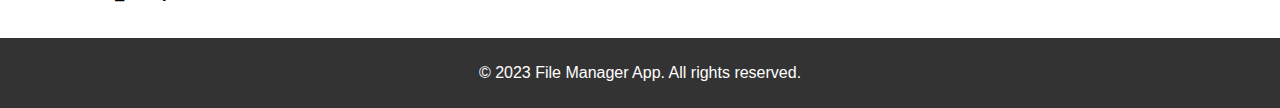
<file: filemanager/privacypolicy.html>
<!DOCTYPE html>
<html lang="en">
<head>

        <meta charset="UTF-8">
        <meta name="viewport" content="width=device-width, initial-scale=1.0">

        <link rel="stylesheet" href="styles.css">
        <link rel="icon" href="icon.png" type="image/x-icon">

    <title>Privacy Policy</title>
</head>
<body>
    <header>
        <h1>Privacy Policy</h1>
        <p>Effective Date: 25 Maret 2024</p>
    </header>

    <section>
        <h2>Introduction</h2>
        <p>Welcome to File Manager App. This Privacy Policy is designed to help you understand how we collect, use, and safeguard your personal information. By using our app, you consent to the practices described in this policy.</p>
    </section>

    <section>
        <h2>Information We Collect</h2>
        <p>We may collect the following types of information:</p>
        <ul>
            <li>Personal Information: This may include your name, email address, phone number, and other contact details you provide when creating an account or contacting us.</li>
            <li>Usage Information: We collect information about how you interact with our app, such as the files you access, actions you take, and device information (e.g., IP address, device type, browser).</li>
        </ul>
    </section>

    <section>
        <h2>How We Use Your Information</h2>
        <p>We use your information for the following purposes:</p>
        <ul>
            <li>Provide and improve our services</li>
            <li>Respond to your inquiries and requests</li>
            <li>Personalize your experience and provide relevant content</li>
            <li>Ensure the security of your account and our services</li>
            <li>Comply with legal requirements and protect our rights</li>
        </ul>
    </section>

    <section>
        <h2>Sharing Your Information</h2>
        <p>We do not sell, trade, or rent your personal information to third parties. However, we may share your information with:</p>
        <ul>
            <li>Service Providers: Third-party service providers who assist us in delivering our services (e.g., cloud storage providers).</li>
            <li>Legal Requirements: When required by law or to protect our rights or the safety of others.</li>
        </ul>
    </section>

    <section>
        <h2>Security</h2>
        <p>We take reasonable steps to protect your information, but no data transmission or storage system is entirely secure. Please use caution when sharing sensitive information.</p>
    </section>

    <section>
        <h2>Your Choices</h2>
        <p>You have the right to:</p>
        <ul>
            <li>Access and update your personal information</li>
            <li>Opt-out of marketing communications</li>
            <li>Delete your account</li>
        </ul>
    </section>

    <section>
        <h2>Changes to this Privacy Policy</h2>
        <p>We may update this Privacy Policy from time to time. We will notify you of significant changes by posting the updated policy on our website or within our app.</p>
    </section>

    <section>
        <h2>Contact Us</h2>
        <p>If you have questions or concerns about this Privacy Policy, please contact us at:</p>
        <p>Email: misael_arc@yahoo.com</p>
    </section>

    <footer>
        <p>&copy; 2023 File Manager App. All rights reserved.</p>
    </footer>
</body>
</html>
</file>
<file: css/style.css>
@font-face {
    font-family: "conthrax";
    src: url("../font/conthrax.ttf") format("truetype");
}

@font-face {
    font-family: "dosis";
    src: url("../font/Dosis.ttf") format("truetype");
}

.font-green-color {
    color: #A7CF45
}

.font-dark-color {
    color: #2C3E50
}

.font-white-color {
    color: #FFF
}

.font-red-color {
    color: #E74C3C
}

.font-blue-color {
    color: #3498DB
}

.font-orange-color {
    color: #F39C12
}

.bg-green {
    background-color: #A7CF45
}

.bg-dark {
    background-color: #2C3E50
}

.bg-white {
    background-color: #FFF
}

.bg-red {
    background-color: #E74C3C
}

.bg-blue {
    background-color: #3498DB
}

.bg-orange {
    background-color: #F39C12
}



.font-small {
    font-size: 12px;
    font-weight: bold
}

.font-middle {
    font-size: 14px;
    font-weight: bold
}

.font-large {
    font-size: 20px;
    font-weight: bold
}

.font-very-large {
    font-size: 30px;
    font-weight: bold
}

html {
    font-family: dosis;
    background-color: #ccc;
}

* {
    margin: 0;
    padding: 0;
    box-sizing: border-box;
}


.container {
    width: 1000px;
    margin: 0 auto
}

@media screen and (max-width: 1000px) {
    .container {
        width: 100%
    }
}

header {
    width: 100%;
    height: 60px;
    left: 0;
    background-color: #000000;
}

nav {

    height: 60px;
    display: flex;
    justify-content: flex-start;
    align-items: center;
    padding: 0 20px;

}

.logo img {
    height: 40px;
    margin-right: 20px;
}

.nav-links {
    list-style: none;
    display: flex;
    margin: 0;
    padding: 0;


}

.nav-links li {
    margin-right: 15px;
}

.nav-links li a {
    color: #fff;
    text-decoration: none;
}

.nav-links li a:hover {
    color: #E74C3C;
}


@media (max-width: 480px) {

    .logo img {
        display: none;
    }

    nav {

        height: 60px;
        display: block;

    }

    .nav-links {
        display: block;
        width: 100%;
    }

    .nav-links>li:not(:first-child) {
        padding: 10px;
        width: 100%;

    }

    .nav-links>li:first-child {
        margin-top: 15px;
        margin-right: 8px;
        padding: 0;
        position: fixed;
        display: block;
        background-image: url("../img/hamburger.png");
        background-position: center;
        background-repeat: no-repeat;
        background-size: 30px;
        width: 30px;
        height: 30px;
    }

}


.billboard {
    width: 100%;
    height: 100vh;
    overflow: hidden;
    background-image: url('../img/billboard.png');
    background-position: center;
    background-repeat: no-repeat;
    background-size: cover;
    display: flex;
    align-items: center;
    color: #fff;

}

.billboard-title {
    font-size: 70px;
}

.billboard-desc {
    margin-top: 10px;
    line-height: 1.5;
    font-size: 18px;
}

.billboard >  div {
    display: flex;


}

@media (max-width: 480px) {

    .billboard-title {
        width: 100%;
        margin-top: 40px;
        padding: 10px;
        font-size: 30px;
     
        text-align: center;
    }

    .billboard-desc {
        width: 100%;

        line-height: 1.5;
        font-size: 14px;
        padding: 10px;text-align: center;
    }

    .billboard-button{
        width: 100%;
        text-align: center;
    }
    .billboard-mascot img{
        width: 100%;
        height: auto;
        padding: 40px;
    }
    .billboard div {
        display: inline-block;

    }



  
}

.button-blue {
    display: inline-block;
    padding: 10px 20px;
    background-color: #3498DB;
    color: white;
    border: none;
    text-decoration: none;
    text-align: center;
    font-size: 16px;
    cursor: pointer;
    transition: background-color 0.3s ease;
    border-radius: 20px;
}

.button-blue:hover {
    background-color: #2976aa;
}

.button-red {
    display: inline-block;
    padding: 10px 20px;
    background-color: #E74C3C;
    color: white;
    border: none;
    text-decoration: none;
    text-align: center;
    font-size: 16px;
    cursor: pointer;
    transition: background-color 0.3s ease;
    border-radius: 20px;
}

.button-red:hover {
    background-color: #C0392B;
}

@media (max-width: 480px) {

    .button-red,.button-blue{
        width: 100%;
    }
}

.flex-container {
    padding: 0;
    margin: 10px 0 10px 0;
    justify-content: center;
    list-style: none;
    display: -webkit-box;
    display: -moz-box;
    display: -ms-flexbox;
    display: -moz-flex;
    display: -webkit-flex;
    display: flex;
    -webkit-flex-flow: row wrap;
    flex-flow: row wrap;

    font-family: "dosis";
}


.flex-item {
    margin: 8px;
    padding: 8px;
    background-color: #fff;
}

.flex-item .desc {
    padding: 8px;
    word-wrap: break-word;
    width: 400px;
}

.flex-item .desc button {
    margin-top: 10px
}

.flex-item .desc h2 {
    margin-top: 8px;
    margin-bottom: 8px;
}

.flex-item .thumbnail {
    width: 400px;
    height: 200px;
    background-position: center;
    background-size: cover;
}

@media screen and (max-width: 1000px) {
    .flex-item {
        margin: 10px 0 0 0;
        text-align: center;
        width: 95%
    }

    .flex-item .thumbnail {
        width: 100%;
        display: block
    }

    .flex-item .desc {
        padding: 0;
        width: 100%
    }
}


#founder {
    display: flex;
    padding: 30px;
    width: 100%;     

}

#photo {
    border-radius: 9px 0 0 9px;
    background-image: url('../img/dev.jpg');
    background-position: center;
    background-repeat: no-repeat;
    background-size: cover;
    width: 300px;
    height: 300px;
}

#quot {
    flex: 1;
    background-color: #3498DB;
    color: #fff;
    padding: 30px;
    display: flex;
    justify-content: center;
    align-items: center;
    border-radius: 0 9px 9px 0;
}

#quot div:first-child{
    font-size: 25px;
}


#quot div:not(:first-child){
    font-size: 15px;
}

@media (max-width: 480px) {

    #founder {
        padding: 10px;
    }

    #photo {

        width: 100px;
        height: 100px;
    }

    #quot {
        flex: 1;
        background-color: #3498DB;
        color: #fff;
        padding: 10px;
        display: flex;
        justify-content: center;
        align-items: center;
        border-radius: 0 9px 9px 0;
    }

    #quot div:first-child{
        font-size: 14px;
    }

    #quot div:not(:first-child){
        display: none;
    }
}
</file>
<file: cleanzone/css/style.css>
@font-face {
    font-family: "font1";
    src: url("../font/Squad.ttf");
}

body {
    margin: 0;
    -webkit-font-smooth: always;
    font-family: font1;
    overflow-x: hidden;
}

.bold {
    font-weight: bold
}

h1,
h2,
h3,
h4,
h5,
h6 {
    margin: 0;
    padding: 0
}

body {
    overflow-y: scroll;
    -ms-overflow-style: none;
    overflow-x: hidden
}

body::-webkit-scrollbar {
    width: 0;
    height: 0;
}

.font-green-color {
    color: #A7CF45
}

.font-dark-color {
    color: #0E2934
}

.font-white-color {
    color: #ECF0F1
}

.font-red-color {
    color: #E74C3C
}

.font-blue-color {
    color: #3498DB
}

.font-orange-color {
    color: #F39C12
}

.bg-green {
    background-color: #A7CF45
}

.bg-dark {
    background-color: #0E2934
}

.bg-white {
    background-color: #ECF0F1
}

.bg-red {
    background-color: #E74C3C
}

.bg-blue {
    background-color: #3498DB
}

.bg-orange {
    background-color: #F39C12
}

.font-very-small {
    font-size: 10px
}

.font-small {
    font-size: 12px
}

.font-middle {
    font-size: 14px
}

.font-large {
    font-size: 20px
}

.font-very-large {
    font-size: 30px
}

.container {
    width: 1000px;
    margin: 0 auto
}

@media screen and (max-width: 1000px) {
    .container {
        width: 100%
    }
}

header {
    background-color: #0E2934;
    position: fixed;
    left: 0;
    top: 0;
    width: 100%;
    box-shadow: 0 0 2px rgba(0, 0, 0, 0.3);
}

.nav {
    text-align: center;
    list-style: none;
    margin: 0;
    padding: 0;
}

.nav>li:not(:first-child) {
    border-bottom: 4px solid #0E2934;
    font-size: 14px;
    color: #ECF0F1;
    cursor: pointer;
    display: inline-block;
    padding: 10px 10px 6px 10px;
    text-align: left;
    position: static;
    left: 0;
    margin-top: 0;
    width: auto;
}

.nav>li:first-child {
    display: none;
    padding: 4px;
    margin: 3px 0 0 0;
    cursor: pointer;
    vertical-align: middle;
    background-image: url("../img/hamburger.png");
    background-position: center;
    background-repeat: no-repeat;
    background-size: 20px;
    width: 20px;
    height: 20px;
}

.nav>li:not(:first-child):hover {
    border-bottom: 4px solid #A7CF45;
}

@media screen and (max-width: 1000px) {
    .nav {
        float: right
    }

    .nav>li:first-child {
        display: inline-block;
        margin-bottom: 3px
    }

    .nav>li:not(:first-child) {
        display: none;
        background-color: #0E2934;
    }

    .nav>li:not(:first-child):active {
        background-color: #A7CF45;
    }

    .nav>li:not(:first-child):hover {
        background-color: #A7CF45;
    }
}

.billboard {
    width: 100%;
    padding-top: 34px;
    background-color: #A7CF45;
    background-image: url("../img/bg.jpg");
    background-position: center;
    background-repeat: no-repeat;
    background-size: cover;
}

.excellent_features {
    display: flex;
    max-width: 400px;
    padding: 10px 0 10px 0
}

.excellent_features>div {
    text-align: left;
}

@media screen and (max-width: 1000px) {
    .excellent_features>div {
        text-align: center;
    }

    .excellent_features div img {
        display: none;
    }
}

.btn {
    border: 0;
    outline: none;
    background-image: linear-gradient(#045858, #081B22);
    background-color: #081B22;
    padding: 8px 10px;
    border-radius: 8px;
    font-size: 15px;
    color: #ECF0F1;
    cursor: pointer;
    font-family: font1;
    box-shadow: 0 2px 3px #081B22;
}

.btn:hover {
    background-image: linear-gradient(#081B22, #045858);

    background-color: #081B22;

}

.btnFlat {
    text-align: center; 
    width: 100%;
    font-size: 15px;
    padding: 10px 20px;
    background: #0E6FBE;
    color: #fff;
    border: none;
    cursor: pointer;
}

.btnFlat:hover{
    background: #2b8bda;
}


.product {
    display: flex;
}

.product>div {
    flex: 1;
}

@media screen and (max-width: 1000px) {
    .product {
        display: block;
        width: 100%;

    }

    .product>div {
        padding-top: 50px;
    }

}



.btn_orange {
    border-radius: 8px;
    border: 0;
    outline: none;
    background-image: linear-gradient(#f3b242, #F39C12);
    background-color: #2C3E50;
    padding: 10px 15px;
    font-size: 18px;
    color: #ECF0F1;
    cursor: pointer;
    font-family: font1;
}

.btn_orange:hover {
    background-image: linear-gradient(#F39C12, #f3b242);
    background-color: #34495E;

}

.content {
    border: 2px solid #3498DB;
}

.logrel {
    display: flex;
    padding: 10px;
}

.logrel>div {
    flex: 1;
}

.feature {
    padding: 10px;
}

@media screen and (max-width: 1000px) {
    .logrel {
        display: block;
        text-align: center;
    }

    .feature {
        text-align: center;
    }


}

.titlerelease,
.titlefeature {
    text-align: center;
    padding: 20px 0 20px 0
}

@media screen and (max-width: 1000px) {
    .content {
        border: 0 solid transparent;
    }

    .titlerelease,
    .titlefeature {
        border-radius: 0;
    }

}

.blockstatus {
    display: flex
}

.blockstatus>div {
    flex: 1;
    text-align: center;
    padding: 20px;
    line-height: 1.6
}

@media screen and (max-width: 1000px) {
    .blockstatus {
        display: block;
    }

}



#tablefeature tr:not(:first-child):not(:last-child) td:first-child {
    padding: 14px;
    border-left: 6px solid #A7CF45;

}


#tablefeature tr td:not(:first-child) {
    text-align: center;
    background-color: #A7CF45;
}

#tablefeature tr:nth-child(even) {
    background-color: #fff;
}

#tablefeature tr:nth-child(odd) {
    background-color: #f7f7f7;
}

#tablefeature tr:first-child,
#tablefeature tr:last-child {
    background-color: transparent;
}

.btn-border {
    border: 1.2px solid #045858;
    outline: none;
    padding: 8px 10px;
    font-size: 15px;
    color: #045858;
    cursor: pointer;
    font-family: font1;
}

.btn-border:hover {
    transform: scale(1.2);

}

.grid {
    display: grid;
    grid-template-columns: repeat(2, 1fr);
    grid-gap: 20px;

}

/* Define the style for the grid items */
.grid-item {
    padding: 20px;
    text-align: center;
    font-size: 30px;
}

footer {
    position: fixed;
    left: 0;
    bottom: 0;
    width: 100%
}
</file>
<file: filemanager/styles.css>
/* Add your CSS styles here to customize the appearance of the page */

body {
    font-family: Arial, sans-serif;
    margin: 0;
    padding: 0;
}

header {
    background-color: #007BFF;
    color: white;
    text-align: center;
    padding: 20px;
}

.navcontainer{
    padding: 10px;
    background-color: #333;
}
nav ul {
    list-style: none;
    text-align: center;
    padding: 0;
}

nav li {
    display: inline-block;
    margin: 0 20px;
}

nav a {
    text-decoration: none;
    color: white;
}

section {
    padding: 20px;
}

footer {
    background-color: #333;
    color: white;
    text-align: center;
    padding: 10px;
}
</file>
